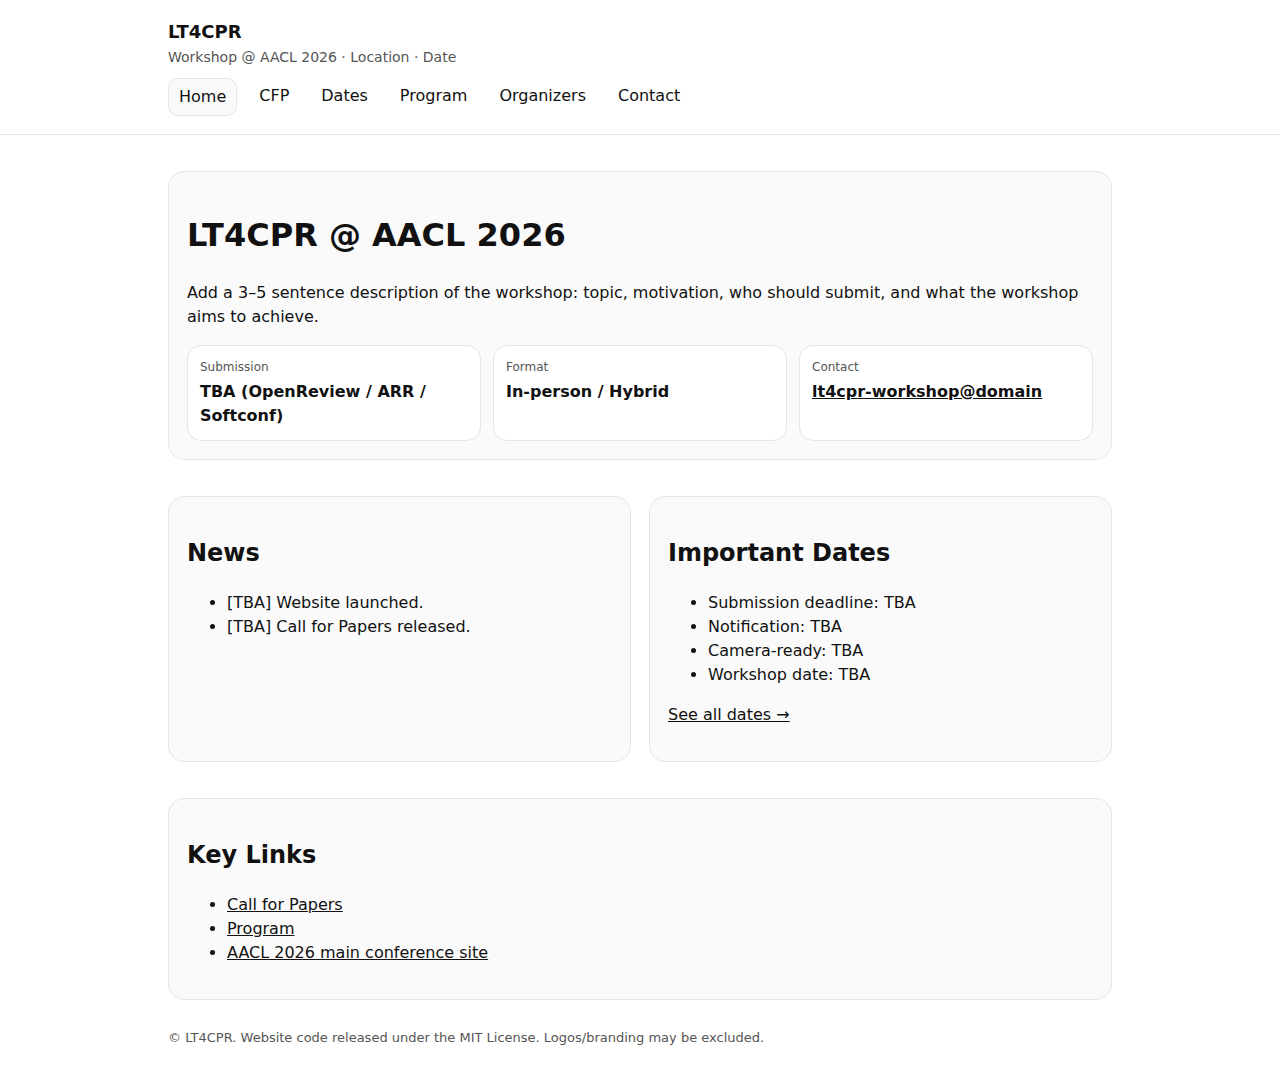
<file: index.html>
<!doctype html>
<html lang="en">
<head>
  <meta charset="utf-8" />
  <meta name="viewport" content="width=device-width, initial-scale=1" />
  <title>LT4CPR @ AACL 2026</title>
  <link rel="stylesheet" href="style.css" />
</head>
<body>
  <header class="site-header">
    <div class="container">
      <div class="brand">
        <div class="title">LT4CPR</div>
        <div class="subtitle">Workshop @ AACL 2026 · Location · Date</div>
      </div>
      <nav class="nav">
        <a href="index.html" class="active">Home</a>
        <a href="cfp.html">CFP</a>
        <a href="dates.html">Dates</a>
        <a href="program.html">Program</a>
        <a href="organizers.html">Organizers</a>
        <a href="contact.html">Contact</a>
      </nav>
    </div>
  </header>

  <main class="container">
    <section class="card">
      <h1>LT4CPR @ AACL 2026</h1>
      <p>
        Add a 3–5 sentence description of the workshop: topic, motivation, who should submit,
        and what the workshop aims to achieve.
      </p>

      <div class="callouts">
        <div class="callout">
          <div class="label">Submission</div>
          <div class="value">TBA (OpenReview / ARR / Softconf)</div>
        </div>
        <div class="callout">
          <div class="label">Format</div>
          <div class="value">In-person / Hybrid</div>
        </div>
        <div class="callout">
          <div class="label">Contact</div>
          <div class="value"><a href="mailto:lt4cpr-workshop@domain">lt4cpr-workshop@domain</a></div>
        </div>
      </div>
    </section>

    <section class="grid">
      <div class="card">
        <h2>News</h2>
        <ul>
          <li>[TBA] Website launched.</li>
          <li>[TBA] Call for Papers released.</li>
        </ul>
      </div>

      <div class="card">
        <h2>Important Dates</h2>
        <ul>
          <li>Submission deadline: TBA</li>
          <li>Notification: TBA</li>
          <li>Camera-ready: TBA</li>
          <li>Workshop date: TBA</li>
        </ul>
        <p><a href="dates.html">See all dates →</a></p>
      </div>
    </section>

    <section class="card">
      <h2>Key Links</h2>
      <ul>
        <li><a href="cfp.html">Call for Papers</a></li>
        <li><a href="program.html">Program</a></li>
        <li><a href="https://2026.aacl.org/">AACL 2026 main conference site</a></li>
      </ul>
    </section>

    <footer class="footer">
      <p>
        © LT4CPR. Website code released under the MIT License.
        Logos/branding may be excluded.
      </p>
    </footer>
  </main>
</body>
</html>
</file>
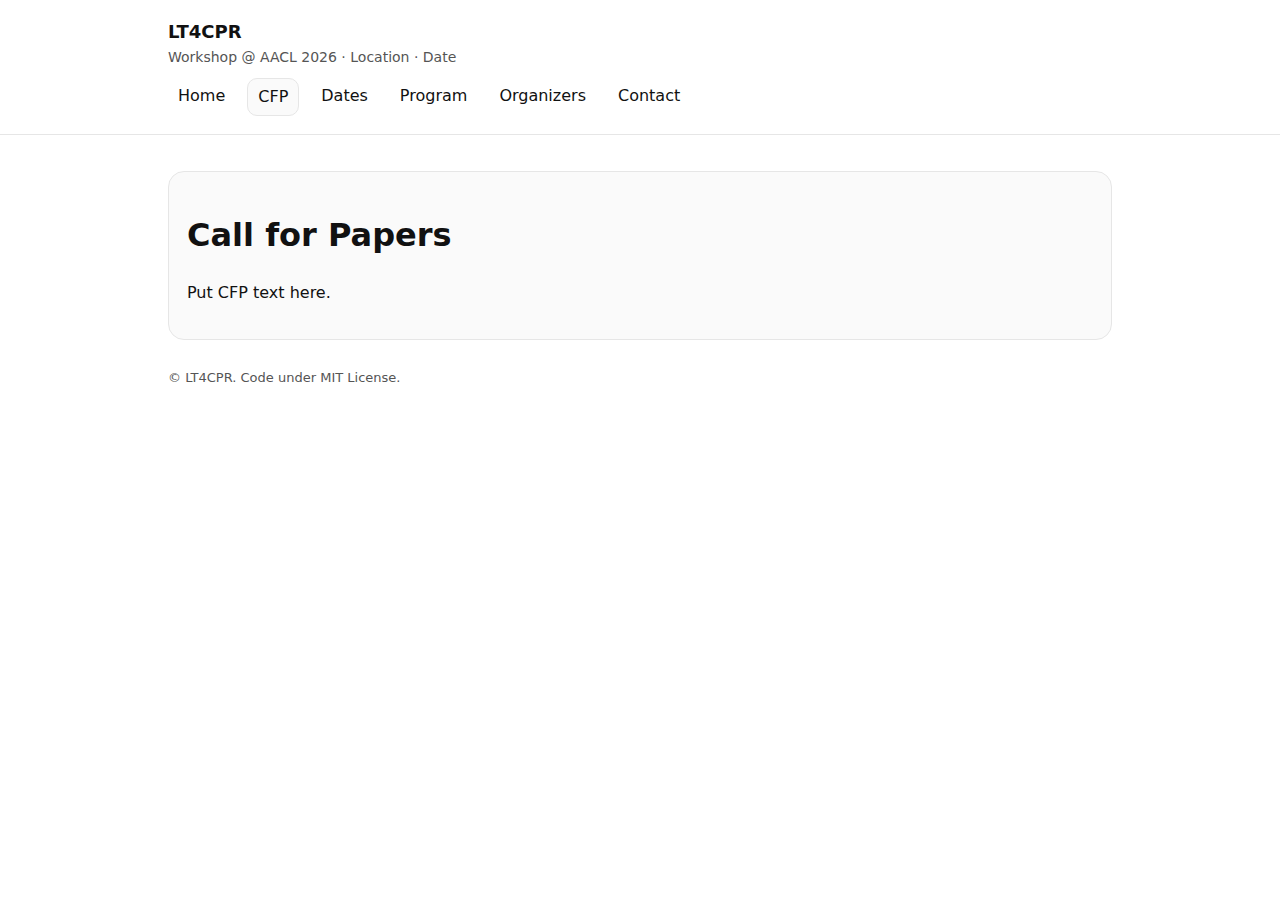
<file: cfp.html>
<!doctype html>
<html lang="en">
<head>
  <meta charset="utf-8" />
  <meta name="viewport" content="width=device-width, initial-scale=1" />
  <title>CFP · LT4CPR @ AACL 2026</title>
  <link rel="stylesheet" href="style.css" />
</head>
<body>
  <header class="site-header">
    <div class="container">
      <div class="brand">
        <div class="title">LT4CPR</div>
        <div class="subtitle">Workshop @ AACL 2026 · Location · Date</div>
      </div>
      <nav class="nav">
        <a href="index.html">Home</a>
        <a href="cfp.html" class="active">CFP</a>
        <a href="dates.html">Dates</a>
        <a href="program.html">Program</a>
        <a href="organizers.html">Organizers</a>
        <a href="contact.html">Contact</a>
      </nav>
    </div>
  </header>

  <main class="container">
    <section class="card">
      <h1>Call for Papers</h1>
      <p>Put CFP text here.</p>
    </section>

    <footer class="footer">
      <p>© LT4CPR. Code under MIT License.</p>
    </footer>
  </main>
</body>
</html>
</file>
<file: style.css>
:root{
  --fg:#111;
  --muted:#555;
  --bg:#fff;
  --card:#fafafa;
  --border:#e6e6e6;
}

*{ box-sizing:border-box; }
body{
  margin:0;
  font-family: system-ui, -apple-system, Segoe UI, Roboto, Arial, sans-serif;
  color:var(--fg);
  background:var(--bg);
  line-height:1.5;
}

.container{ max-width: 980px; margin: 0 auto; padding: 18px; }

.site-header{
  border-bottom:1px solid var(--border);
  background:#fff;
  position: sticky;
  top:0;
}

.brand .title{ font-weight:700; font-size: 18px; }
.brand .subtitle{ color:var(--muted); font-size: 14px; margin-top:2px; }

.nav{ display:flex; flex-wrap:wrap; gap:12px; margin-top:10px; }
.nav a{
  color:var(--fg);
  text-decoration:none;
  padding:6px 10px;
  border-radius:10px;
}
.nav a:hover{ background:var(--card); }
.nav a.active{ border:1px solid var(--border); background:var(--card); }

.card{
  background:var(--card);
  border:1px solid var(--border);
  border-radius:16px;
  padding:18px;
  margin: 18px 0;
}

.grid{
  display:grid;
  grid-template-columns: 1fr;
  gap: 18px;
}
@media (min-width: 860px){
  .grid{ grid-template-columns: 1fr 1fr; }
}

.callouts{
  display:grid;
  grid-template-columns: 1fr;
  gap: 12px;
  margin-top: 14px;
}
@media (min-width: 860px){
  .callouts{ grid-template-columns: 1fr 1fr 1fr; }
}
.callout{
  background:#fff;
  border:1px solid var(--border);
  border-radius:14px;
  padding:12px;
}
.callout .label{ color:var(--muted); font-size: 12px; }
.callout .value{ font-weight:600; margin-top:4px; }

.footer{ color:var(--muted); font-size: 13px; margin: 28px 0 10px; }
a{ color: inherit; }
</file>
